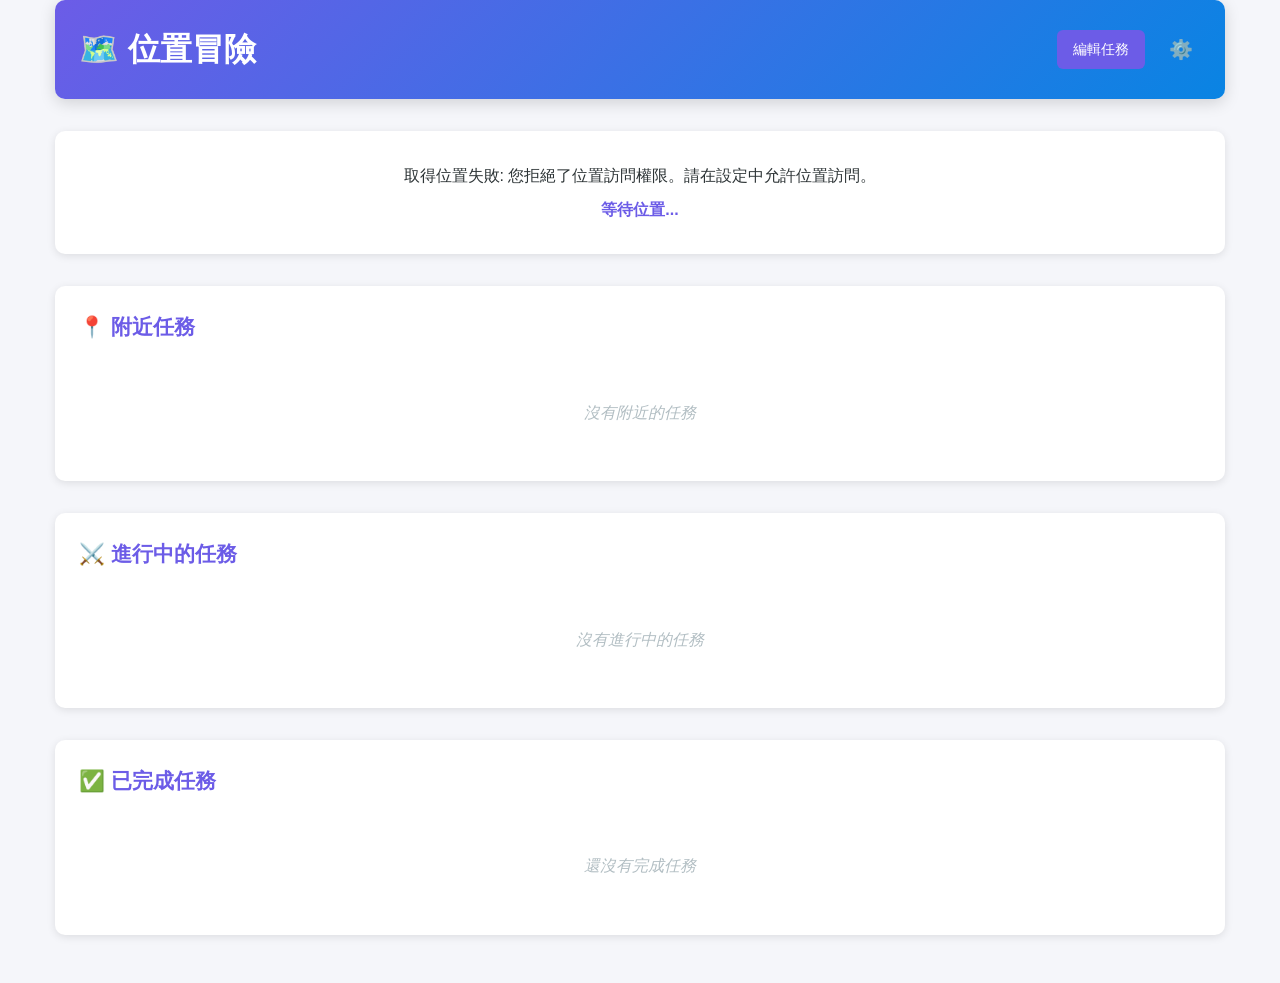
<file: index.html>
<!DOCTYPE html>
<html lang="zh-TW">
<head>
    <meta charset="UTF-8">
    <meta name="viewport" content="width=device-width, initial-scale=1.0">
    <title>實境RPG - 任務冒險</title>
    <link rel="stylesheet" href="css/style.css">
</head>
<body>
    <div class="game-container">
        <!-- 頭部導航 -->
        <header class="game-header">
            <h1>🗺️ 位置冒險</h1>
            <div class="header-controls">
                <button id="editBtn" class="btn btn-editor">編輯任務</button>
                <button id="settingsBtn" class="btn btn-settings">⚙️</button>
            </div>
        </header>

        <!-- 主遊戲區域 -->
        <main class="game-main">
            <!-- 位置信息 -->
            <section class="location-section">
                <div id="locationStatus" class="location-status">
                    <p id="statusText">正在取得您的位置...</p>
                    <p id="locationText" class="location-info">等待位置...</p>
                    <div id="distanceInfo" class="distance-info" style="display: none;">
                        <p>距離最近任務: <span id="nearestDistance">--</span> 公里</p>
                    </div>
                </div>
            </section>

            <!-- 活躍任務 -->
            <section class="active-quests">
                <h2>📍 附近任務</h2>
                <div id="questList" class="quest-list">
                    <p class="empty-message">沒有附近的任務</p>
                </div>
            </section>

            <!-- 進行中的任務 -->
            <section class="in-progress-quests">
                <h2>⚔️ 進行中的任務</h2>
                <div id="inProgressList" class="quest-list">
                    <p class="empty-message">沒有進行中的任務</p>
                </div>
            </section>

            <!-- 已完成任務 -->
            <section class="completed-quests">
                <h2>✅ 已完成任務</h2>
                <div id="completedList" class="quest-list">
                    <p class="empty-message">還沒有完成任務</p>
                </div>
            </section>
        </main>

        <!-- 任務詳情模態框 -->
        <div id="questModal" class="modal" style="display: none;">
            <div class="modal-content">
                <span class="close">&times;</span>
                <h2 id="questTitle"></h2>
                <div id="questDetails"></div>
                <div class="modal-actions">
                    <button id="acceptBtn" class="btn btn-primary" style="display: none;">接受任務</button>
                    <button id="completeBtn" class="btn btn-success" style="display: none;">完成任務</button>
                    <button id="abandonBtn" class="btn btn-danger" style="display: none;">放棄任務</button>
                </div>
            </div>
        </div>

        <!-- 設定模態框 -->
        <div id="settingsModal" class="modal" style="display: none;">
            <div class="modal-content">
                <span class="close">&times;</span>
                <h2>⚙️ 設定</h2>
                <div class="settings-content">
                    <div class="setting-item">
                        <label for="triggerRadius">任務觸發半徑 (米):</label>
                        <input type="range" id="triggerRadius" min="50" max="500" value="200" step="50">
                        <span id="radiusValue">200</span>
                    </div>
                    <div class="setting-item">
                        <label for="updateInterval">位置更新間隔 (秒):</label>
                        <input type="range" id="updateInterval" min="5" max="60" value="10" step="5">
                        <span id="intervalValue">10</span>
                    </div>
                    <button id="clearDataBtn" class="btn btn-danger">清除所有數據</button>
                </div>
            </div>
        </div>
    </div>

    <script src="js/storage.js"></script>
    <script src="js/location.js"></script>
    <script src="js/game.js"></script>
</body>
</html>
</file>
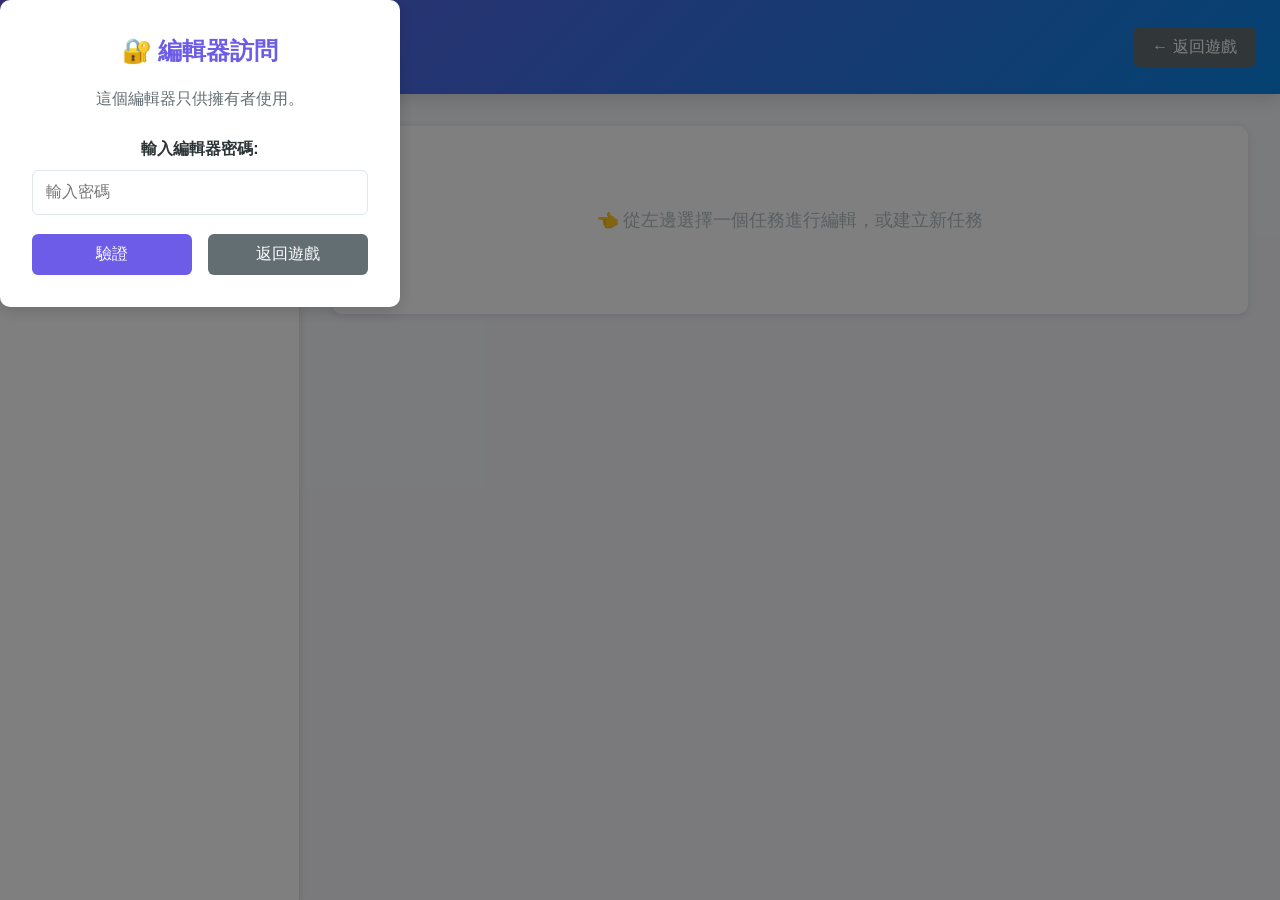
<file: editor.html>
<!DOCTYPE html>
<html lang="zh-TW">
<head>
    <meta charset="UTF-8">
    <meta name="viewport" content="width=device-width, initial-scale=1.0">
    <title>任務編輯器 - 實境RPG</title>
    <link rel="stylesheet" href="css/editor.css">
</head>
<body>
    <div class="editor-container">
        <!-- 頂部導航 -->
        <header class="editor-header">
            <h1>✏️ 任務編輯器</h1>
            <div class="header-actions">
                <button id="backBtn" class="btn btn-secondary">← 返回遊戲</button>
            </div>
        </header>

        <div class="editor-layout">
            <!-- 左側：任務列表 -->
            <aside class="quest-sidebar">
                <h2>任務列表</h2>
                <button id="newQuestBtn" class="btn btn-primary">+ 新增任務</button>
                <div id="questListPanel" class="quest-list-panel">
                    <!-- 任務列表會動態生成 -->
                </div>
            </aside>

            <!-- 右側：編輯器 -->
            <main class="editor-main">
                <div id="editorContent" class="editor-content">
                    <div class="welcome-message">
                        <p>👈 從左邊選擇一個任務進行編輯，或建立新任務</p>
                    </div>
                </div>
            </main>
        </div>

        <!-- 編輯表單 (隱藏) -->
        <div id="editForm" class="edit-form" style="display: none;">
            <div class="form-section">
                <h3>基本信息</h3>
                <div class="form-group">
                    <label for="questName">任務名稱 *</label>
                    <input type="text" id="questName" placeholder="輸入任務名稱" required>
                </div>

                <div class="form-group">
                    <label for="questDescription">任務描述</label>
                    <textarea id="questDescription" placeholder="輸入任務描述"></textarea>
                </div>

                <div class="form-group">
                    <label for="questReward">獎勵</label>
                    <input type="text" id="questReward" placeholder="例如：經驗值 100 金幣 50">
                </div>
            </div>

            <div class="form-section">
                <h3>位置設置</h3>
                <div class="location-controls">
                    <button id="getCurrentLocation" class="btn btn-info">📍 使用當前位置</button>
                </div>

                <div class="form-group">
                    <label for="questLat">緯度 *</label>
                    <input type="number" id="questLat" placeholder="例如：25.033" step="0.00001" required>
                </div>

                <div class="form-group">
                    <label for="questLng">經度 *</label>
                    <input type="number" id="questLng" placeholder="例如：121.565" step="0.00001" required>
                </div>

                <div class="form-group">
                    <label for="questRadius">觸發半徑 (米) *</label>
                    <input type="number" id="questRadius" value="200" min="50" max="1000" required>
                </div>

                <div id="locationPreview" class="location-preview">
                    <p id="previewText">未設置位置</p>
                </div>
            </div>

            <div class="form-section">
                <h3>任務內容</h3>
                <div class="form-group">
                    <label for="questObjective">目標 *</label>
                    <textarea id="questObjective" placeholder="輸入任務目標" required></textarea>
                </div>

                <div class="form-group">
                    <label for="questHint">提示</label>
                    <textarea id="questHint" placeholder="輸入幫助提示"></textarea>
                </div>
            </div>

            <div class="form-actions">
                <button id="saveBtnForm" class="btn btn-success">💾 保存任務</button>
                <button id="deleteBtn" class="btn btn-danger">🗑️ 刪除任務</button>
                <button id="cancelBtn" class="btn btn-secondary">取消</button>
            </div>
        </div>
    </div>

    <!-- 認證模態框 -->
    <div id="authModal" class="modal" style="display: none;">
        <div class="modal-content auth-modal">
            <h2>🔐 編輯器訪問</h2>
            <p>這個編輯器只供擁有者使用。</p>
            <div class="form-group">
                <label for="editorPassword">輸入編輯器密碼:</label>
                <input type="password" id="editorPassword" placeholder="輸入密碼">
            </div>
            <div class="auth-actions">
                <button id="authBtn" class="btn btn-primary">驗證</button>
                <button id="authCancelBtn" class="btn btn-secondary">返回遊戲</button>
            </div>
        </div>
    </div>

    <script src="js/storage.js"></script>
    <script src="js/editor.js"></script>
</body>
</html>
</file>
<file: css/style.css>
* {
    margin: 0;
    padding: 0;
    box-sizing: border-box;
}

:root {
    --primary-color: #6c5ce7;
    --secondary-color: #0984e3;
    --success-color: #00b894;
    --danger-color: #d63031;
    --warning-color: #fdcb6e;
    --info-color: #74b9ff;
    --light-bg: #f5f6fa;
    --dark-bg: #2d3436;
    --border-color: #dfe6e9;
    --shadow: 0 2px 8px rgba(0, 0, 0, 0.1);
    --shadow-lg: 0 4px 16px rgba(0, 0, 0, 0.15);
}

body {
    font-family: 'Segoe UI', 'Microsoft YaHei', sans-serif;
    background-color: var(--light-bg);
    color: #2d3436;
    line-height: 1.6;
}

/* 按鈕樣式 */
.btn {
    padding: 0.6rem 1.2rem;
    border: none;
    border-radius: 6px;
    font-size: 1rem;
    cursor: pointer;
    transition: all 0.3s ease;
    font-weight: 500;
}

.btn-primary {
    background-color: var(--primary-color);
    color: white;
}

.btn-primary:hover {
    background-color: #5f3dc4;
    transform: translateY(-2px);
    box-shadow: var(--shadow-lg);
}

.btn-secondary {
    background-color: #636e72;
    color: white;
}

.btn-secondary:hover {
    background-color: #2d3436;
    transform: translateY(-2px);
}

.btn-success {
    background-color: var(--success-color);
    color: white;
}

.btn-success:hover {
    background-color: #00a377;
    transform: translateY(-2px);
}

.btn-danger {
    background-color: var(--danger-color);
    color: white;
}

.btn-danger:hover {
    background-color: #b71c1c;
    transform: translateY(-2px);
}

.btn-info {
    background-color: var(--info-color);
    color: white;
}

.btn-info:hover {
    background-color: #0984e3;
    transform: translateY(-2px);
}

.btn-editor {
    background-color: var(--primary-color);
    color: white;
    font-size: 0.9rem;
    padding: 0.5rem 1rem;
}

.btn-settings {
    background-color: transparent;
    color: #2d3436;
    font-size: 1.2rem;
    padding: 0.5rem;
}

/* 遊戲主容器 */
.game-container {
    max-width: 1200px;
    margin: 0 auto;
    padding: 0 15px;
}

/* 遊戲頭部 */
.game-header {
    background: linear-gradient(135deg, var(--primary-color), var(--secondary-color));
    color: white;
    padding: 1.5rem 0;
    margin-bottom: 2rem;
    border-radius: 10px;
    box-shadow: var(--shadow-lg);
    display: flex;
    justify-content: space-between;
    align-items: center;
}

.game-header h1 {
    font-size: 2rem;
    margin-left: 1.5rem;
}

.header-controls {
    display: flex;
    gap: 1rem;
    margin-right: 1.5rem;
}

/* 遊戲主區域 */
.game-main {
    display: grid;
    gap: 2rem;
    margin-bottom: 3rem;
}

/* 位置部分 */
.location-section {
    background: white;
    padding: 1.5rem;
    border-radius: 10px;
    box-shadow: var(--shadow);
}

.location-status {
    text-align: center;
}

.location-status p {
    margin: 0.5rem 0;
}

.location-info {
    font-weight: 600;
    color: var(--primary-color);
}

.distance-info {
    margin-top: 1rem;
    padding: 1rem;
    background-color: var(--light-bg);
    border-left: 4px solid var(--info-color);
}

/* 任務區域 */
section {
    background: white;
    padding: 1.5rem;
    border-radius: 10px;
    box-shadow: var(--shadow);
}

section h2 {
    margin-bottom: 1.5rem;
    color: var(--primary-color);
    font-size: 1.3rem;
}

/* 任務列表 */
.quest-list {
    display: grid;
    gap: 1rem;
}

.quest-card {
    background: linear-gradient(135deg, #f5f7fa, #c3cfe2);
    padding: 1.2rem;
    border-radius: 8px;
    cursor: pointer;
    transition: all 0.3s ease;
    border-left: 4px solid var(--primary-color);
}

.quest-card:hover {
    transform: translateY(-2px);
    box-shadow: var(--shadow-lg);
}

.quest-card h3 {
    margin-bottom: 0.5rem;
    color: var(--primary-color);
}

.quest-card p {
    font-size: 0.9rem;
    color: #636e72;
}

.quest-status {
    display: inline-block;
    padding: 0.3rem 0.8rem;
    border-radius: 20px;
    font-size: 0.8rem;
    font-weight: 600;
    margin-top: 0.5rem;
}

.status-available {
    background-color: var(--info-color);
    color: white;
}

.status-active {
    background-color: var(--warning-color);
    color: #2d3436;
}

.status-completed {
    background-color: var(--success-color);
    color: white;
}

.empty-message {
    text-align: center;
    color: #b2bec3;
    padding: 2rem;
    font-style: italic;
}

/* 模態框 */
.modal {
    position: fixed;
    z-index: 1000;
    left: 0;
    top: 0;
    width: 100%;
    height: 100%;
    background-color: rgba(0, 0, 0, 0.4);
    display: flex;
    justify-content: center;
    align-items: center;
}

.modal-content {
    background-color: white;
    padding: 2rem;
    border-radius: 10px;
    max-width: 500px;
    max-height: 80vh;
    overflow-y: auto;
    box-shadow: var(--shadow-lg);
    position: relative;
}

.close {
    color: #b2bec3;
    float: right;
    font-size: 28px;
    font-weight: bold;
    cursor: pointer;
    line-height: 20px;
}

.close:hover {
    color: #2d3436;
}

#questTitle {
    color: var(--primary-color);
    margin-bottom: 1rem;
}

#questDetails {
    margin: 1.5rem 0;
    line-height: 1.8;
}

.modal-actions {
    display: flex;
    gap: 1rem;
    justify-content: flex-end;
    margin-top: 1.5rem;
}

/* 設定內容 */
.settings-content {
    display: grid;
    gap: 1.5rem;
}

.setting-item {
    display: grid;
    gap: 0.5rem;
}

.setting-item label {
    font-weight: 600;
    color: #2d3436;
}

.setting-item input[type="range"] {
    width: 100%;
}

.setting-item span {
    background-color: var(--light-bg);
    padding: 0.5rem;
    border-radius: 4px;
    text-align: center;
    font-weight: 600;
    color: var(--primary-color);
}

/* 響應式設計 */
@media (max-width: 768px) {
    .game-header {
        flex-direction: column;
        gap: 1rem;
        text-align: center;
    }

    .game-header h1 {
        margin-left: 0;
        font-size: 1.5rem;
    }

    .header-controls {
        margin-right: 0;
    }

    .modal-content {
        margin: 1rem;
        max-width: 100%;
    }

    .quest-card {
        padding: 1rem;
    }
}

@media (max-width: 480px) {
    body {
        font-size: 14px;
    }

    .btn {
        padding: 0.5rem 1rem;
        font-size: 0.9rem;
    }

    section {
        padding: 1rem;
    }

    section h2 {
        font-size: 1.1rem;
    }
}
</file>
<file: css/editor.css>
* {
    margin: 0;
    padding: 0;
    box-sizing: border-box;
}

:root {
    --primary-color: #6c5ce7;
    --secondary-color: #0984e3;
    --success-color: #00b894;
    --danger-color: #d63031;
    --warning-color: #fdcb6e;
    --info-color: #74b9ff;
    --light-bg: #f5f6fa;
    --dark-bg: #2d3436;
    --border-color: #dfe6e9;
    --shadow: 0 2px 8px rgba(0, 0, 0, 0.1);
    --shadow-lg: 0 4px 16px rgba(0, 0, 0, 0.15);
}

body {
    font-family: 'Segoe UI', 'Microsoft YaHei', sans-serif;
    background-color: var(--light-bg);
    color: #2d3436;
    line-height: 1.6;
}

/* 按鈕樣式 */
.btn {
    padding: 0.6rem 1.2rem;
    border: none;
    border-radius: 6px;
    font-size: 1rem;
    cursor: pointer;
    transition: all 0.3s ease;
    font-weight: 500;
}

.btn-primary {
    background-color: var(--primary-color);
    color: white;
}

.btn-primary:hover {
    background-color: #5f3dc4;
    transform: translateY(-2px);
    box-shadow: var(--shadow-lg);
}

.btn-secondary {
    background-color: #636e72;
    color: white;
}

.btn-secondary:hover {
    background-color: #2d3436;
    transform: translateY(-2px);
}

.btn-success {
    background-color: var(--success-color);
    color: white;
}

.btn-success:hover {
    background-color: #00a377;
    transform: translateY(-2px);
}

.btn-danger {
    background-color: var(--danger-color);
    color: white;
}

.btn-danger:hover {
    background-color: #b71c1c;
    transform: translateY(-2px);
}

.btn-info {
    background-color: var(--info-color);
    color: white;
}

.btn-info:hover {
    background-color: #0984e3;
    transform: translateY(-2px);
}

/* 編輯器容器 */
.editor-container {
    display: flex;
    flex-direction: column;
    height: 100vh;
    background-color: var(--light-bg);
}

/* 編輯器頭部 */
.editor-header {
    background: linear-gradient(135deg, var(--primary-color), var(--secondary-color));
    color: white;
    padding: 1.5rem;
    display: flex;
    justify-content: space-between;
    align-items: center;
    box-shadow: var(--shadow-lg);
}

.editor-header h1 {
    font-size: 1.8rem;
}

.header-actions {
    display: flex;
    gap: 1rem;
}

/* 編輯器布局 */
.editor-layout {
    display: flex;
    flex: 1;
    overflow: hidden;
}

/* 左側邊欄 */
.quest-sidebar {
    width: 300px;
    background: white;
    padding: 1.5rem;
    border-right: 1px solid var(--border-color);
    overflow-y: auto;
    box-shadow: var(--shadow);
}

.quest-sidebar h2 {
    margin-bottom: 1rem;
    color: var(--primary-color);
    font-size: 1.1rem;
}

.quest-sidebar .btn {
    width: 100%;
    margin-bottom: 1rem;
}

/* 任務列表面板 */
.quest-list-panel {
    display: grid;
    gap: 0.8rem;
}

.quest-item {
    padding: 1rem;
    background-color: var(--light-bg);
    border-left: 4px solid var(--border-color);
    border-radius: 6px;
    cursor: pointer;
    transition: all 0.3s ease;
}

.quest-item:hover {
    background-color: #e8eef7;
    border-left-color: var(--primary-color);
}

.quest-item.active {
    background-color: #dfe6e9;
    border-left-color: var(--primary-color);
    box-shadow: var(--shadow);
}

.quest-item-name {
    font-weight: 600;
    color: var(--primary-color);
    margin-bottom: 0.3rem;
}

.quest-item-location {
    font-size: 0.8rem;
    color: #636e72;
}

/* 編輯器主區域 */
.editor-main {
    flex: 1;
    overflow-y: auto;
    padding: 2rem;
}

.editor-content {
    background: white;
    padding: 2rem;
    border-radius: 10px;
    box-shadow: var(--shadow);
}

.welcome-message {
    text-align: center;
    padding: 3rem;
    color: #b2bec3;
}

.welcome-message p {
    font-size: 1.1rem;
}

/* 編輯表單 */
.edit-form {
    background: white;
    border-radius: 10px;
    box-shadow: var(--shadow);
    overflow-y: auto;
}

.form-section {
    padding: 1.5rem;
    border-bottom: 1px solid var(--border-color);
}

.form-section:last-child {
    border-bottom: none;
}

.form-section h3 {
    color: var(--primary-color);
    margin-bottom: 1rem;
    font-size: 1.1rem;
}

/* 表單組 */
.form-group {
    margin-bottom: 1.2rem;
}

.form-group label {
    display: block;
    margin-bottom: 0.5rem;
    font-weight: 600;
    color: #2d3436;
}

.form-group input,
.form-group textarea {
    width: 100%;
    padding: 0.8rem;
    border: 1px solid var(--border-color);
    border-radius: 6px;
    font-family: inherit;
    font-size: 1rem;
    transition: all 0.3s ease;
}

.form-group input:focus,
.form-group textarea:focus {
    outline: none;
    border-color: var(--primary-color);
    box-shadow: 0 0 0 3px rgba(108, 92, 231, 0.1);
}

.form-group textarea {
    resize: vertical;
    min-height: 100px;
}

/* 位置控制 */
.location-controls {
    margin-bottom: 1.2rem;
}

.location-controls .btn {
    width: 100%;
}

.location-preview {
    background-color: var(--light-bg);
    padding: 1rem;
    border-radius: 6px;
    border-left: 4px solid var(--info-color);
    margin-top: 1rem;
}

#previewText {
    color: #636e72;
    margin: 0;
}

/* 表單操作 */
.form-actions {
    display: flex;
    gap: 1rem;
    padding: 1.5rem;
    background-color: var(--light-bg);
    border-top: 1px solid var(--border-color);
    justify-content: flex-end;
}

.form-actions .btn {
    flex: 1;
    max-width: 150px;
}

/* 認證模態框 */
.modal {
    position: fixed;
    z-index: 1000;
    left: 0;
    top: 0;
    width: 100%;
    height: 100%;
    background-color: rgba(0, 0, 0, 0.5);
    display: flex;
    justify-content: center;
    align-items: center;
}

.modal-content {
    background: white;
    padding: 2rem;
    border-radius: 10px;
    max-width: 400px;
    box-shadow: var(--shadow-lg);
}

.auth-modal {
    text-align: center;
}

.auth-modal h2 {
    color: var(--primary-color);
    margin-bottom: 1rem;
}

.auth-modal p {
    color: #636e72;
    margin-bottom: 1.5rem;
}

.auth-actions {
    display: flex;
    gap: 1rem;
}

.auth-actions .btn {
    flex: 1;
}

/* 響應式設計 */
@media (max-width: 768px) {
    .editor-layout {
        flex-direction: column;
    }

    .quest-sidebar {
        width: 100%;
        max-height: 200px;
        border-right: none;
        border-bottom: 1px solid var(--border-color);
    }

    .quest-list-panel {
        display: flex;
        overflow-x: auto;
        gap: 0.8rem;
    }

    .quest-item {
        flex-shrink: 0;
        width: 150px;
    }

    .editor-main {
        padding: 1rem;
    }

    .editor-header {
        flex-direction: column;
        text-align: center;
        gap: 1rem;
    }

    .form-actions {
        flex-direction: column;
    }

    .form-actions .btn {
        max-width: 100%;
    }
}

@media (max-width: 480px) {
    .editor-header h1 {
        font-size: 1.3rem;
    }

    .quest-sidebar {
        padding: 1rem;
    }

    .editor-main {
        padding: 0.5rem;
    }

    .editor-content,
    .modal-content {
        padding: 1rem;
    }

    .form-section {
        padding: 1rem;
    }

    .form-actions {
        padding: 1rem;
    }
}
</file>
